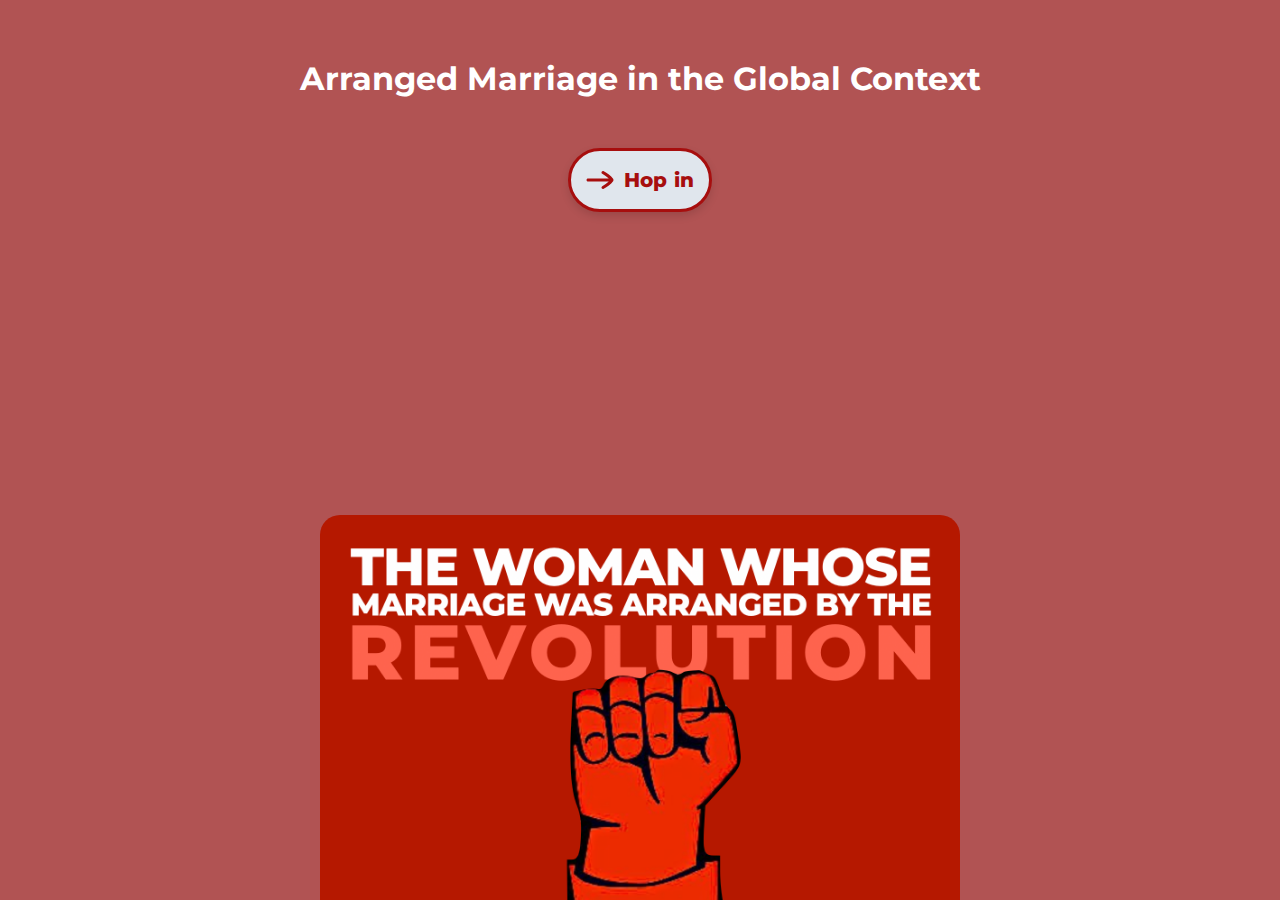
<file: index.html>
<!DOCTYPE html>
<html>
    <head>
        <link rel = "stylesheet" href="styles.css">
        <style>
            #cover {
                position: fixed;
                left: 50%;
                transform: translateX(-50%);
                width: 50%;
                border-top-right-radius: 20px;
                border-top-left-radius: 20px;
                bottom: 0;
                user-select: none;
                -webkit-user-drag: none;
            }
            body {
                padding: 20px
            }
        </style>
    </head>
    <body>
        <br>
        <h1>Arranged Marriage in the Global Context</h1>
        <br>
        <a href="map.html"><button style="padding-right: 15px"><svg fill-rule="evenodd" clip-rule="evenodd" stroke-linejoin="round" stroke-miterlimit="1.414" xmlns="http://www.w3.org/2000/svg" aria-label="enter" viewBox="0 0 32 32" preserveAspectRatio="xMidYMid meet" fill="currentColor" width="48" height="48" title="enter"><g><path d="M18.496,10.132c-0.479,-0.274 -1.09,-0.108 -1.364,0.372c-0.274,0.479 -0.108,1.09 0.372,1.364c1.554,0.886 3.031,1.929 4.357,3.132l-13.861,0c-0.552,0 -1,0.448 -1,1c0,0.552 0.448,1 1,1l13.861,0c-1.326,1.203 -2.803,2.246 -4.357,3.132c-0.48,0.274 -0.646,0.885 -0.372,1.364c0.274,0.48 0.885,0.646 1.364,0.372c2.16,-1.237 4.859,-2.886 6.237,-5.061c0.076,-0.12 0.267,-0.431 0.267,-0.807c0,-0.376 -0.191,-0.687 -0.267,-0.807c-1.403,-2.215 -4.021,-3.792 -6.237,-5.061Z"></path></g></svg>Hop in</button></a>
        <br><br><br>
        <img src="cover.png" id="cover">
    </body>
</html>
</file>
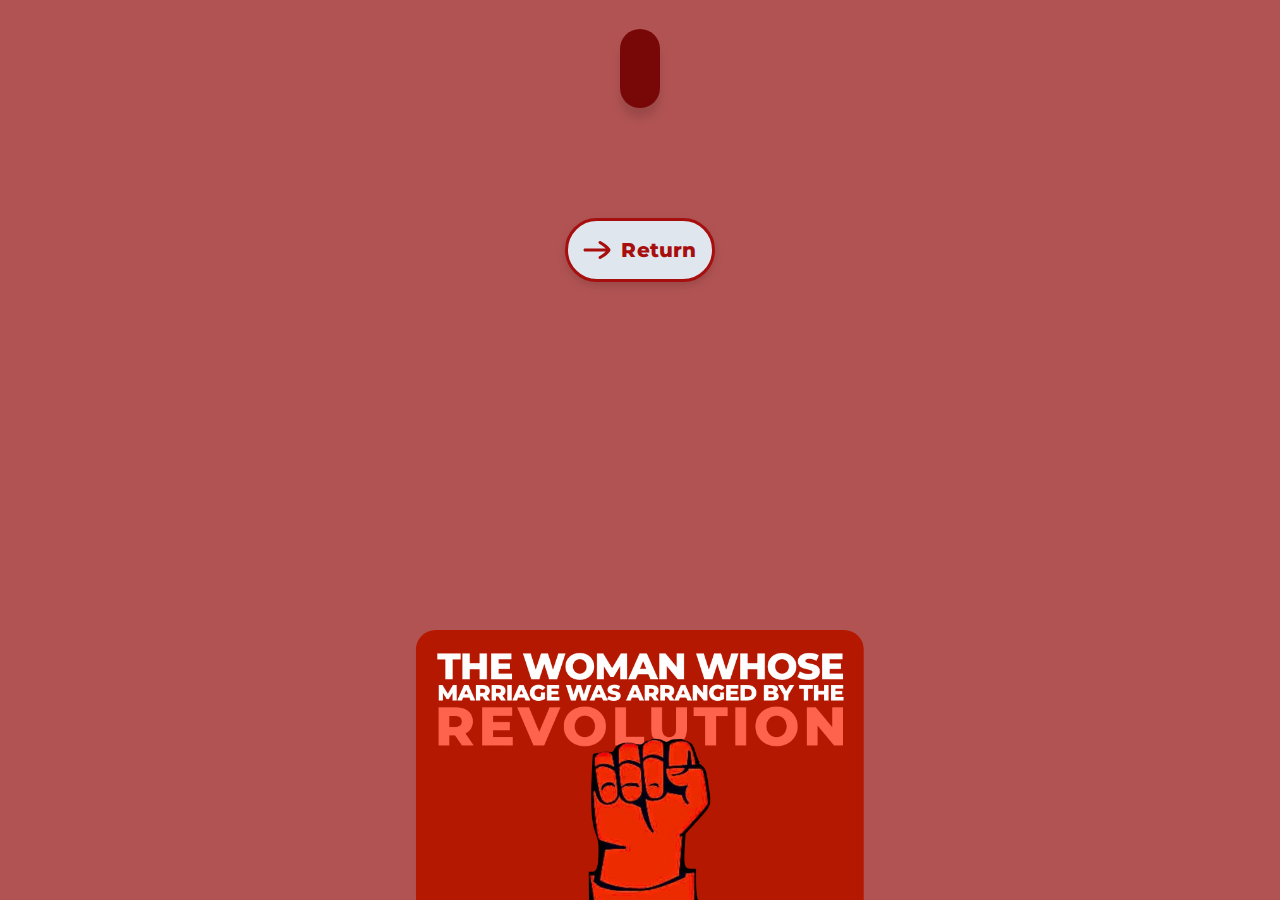
<file: country.html>
<!DOCTYPE html>
<html>
    <head>
        <link rel = "stylesheet" href="styles.css">
        <style>
            span {
                background-color: rgb(120, 8, 8);
                padding: 20px;
                border-radius: 30px;
                box-shadow: 0 10px 8px rgba(0, 0, 0, 0.125);
            }
            h3 {
                margin: 20px;
                padding: 20px;
            }
            #cover {
                position: fixed;
                left: 50%;
                transform: translateX(-50%);
                height: 30%;
                border-top-right-radius: 20px;
                border-top-left-radius: 20px;
                bottom: 0;
                user-select: none;
                -webkit-user-drag: none;
            }
        </style>
    </head>
    <body>
        <br>
        <h1><span id="country"></span></h1>
        <br>
        <h3 id="desc"></h3>
        <a href="map.html"><button style="padding-right: 15px"><svg fill-rule="evenodd" clip-rule="evenodd" stroke-linejoin="round" stroke-miterlimit="1.414" xmlns="http://www.w3.org/2000/svg" aria-label="enter" viewBox="0 0 32 32" preserveAspectRatio="xMidYMid meet" fill="currentColor" width="48" height="48" title="enter"><g><path d="M18.496,10.132c-0.479,-0.274 -1.09,-0.108 -1.364,0.372c-0.274,0.479 -0.108,1.09 0.372,1.364c1.554,0.886 3.031,1.929 4.357,3.132l-13.861,0c-0.552,0 -1,0.448 -1,1c0,0.552 0.448,1 1,1l13.861,0c-1.326,1.203 -2.803,2.246 -4.357,3.132c-0.48,0.274 -0.646,0.885 -0.372,1.364c0.274,0.48 0.885,0.646 1.364,0.372c2.16,-1.237 4.859,-2.886 6.237,-5.061c0.076,-0.12 0.267,-0.431 0.267,-0.807c0,-0.376 -0.191,-0.687 -0.267,-0.807c-1.403,-2.215 -4.021,-3.792 -6.237,-5.061Z"></path></g></svg>Return</button></a>
        <br><img src="cover.png" id="cover">
    </body>
    <script>
        var country = localStorage.getItem("country");
        document.getElementById("country").innerText = country;

        if (country == "India") {
            document.getElementById("desc").innerText = "Arranged marriage here has been a cultural tradition for thousands of years. Women were often married off while they were still children. Parental-controlled arranged marriage were originally developed to avoid interfaith and intercaste marriages. Though the popularity of arranged marriages in India has decreased, the majority of Indians still have arranged marriages."
        }
        else if (country == "Japan") {
            document.getElementById("desc").innerText = "Arranged marriages, here called omiai, involve matchmaking meetings between men and women. These matches are now made by companies and businesses focused on matchmaking, but the percentage of people in Japan still having arranged marriage is decreasing."
        }
        else if (country == "Iran") {
            document.getElementById("desc").innerText = "Here, arranged marriages are set up by the groom’s side of the family. To modernize, the Iranian government approved a “dating” app to help arrange marriages, keeping Iranian culture and values as a priority.";
        }
        else if (country == "Iraq") {
            document.getElementById("desc").innerText = "Since gender inequality is still pervasive in Iraq, arranged marriages tend to be oppressive. Many women are still married off as children and these relationships can frequently be abusive because of their forced nature.";
        }
        else if (country == "Indonesia") {
            document.getElementById("desc").innerText = "Arranged marriages are very common in rural areas of Indonesia. Though child marriages used to be quite common, the Marriage Act was recently revised so that women cannot be married under the age of 19. Economics is the primary motivation for arranged marriages here.";
        }
        else if (country == "Niger") {
            document.getElementById("desc").innerText = "In Niger, 76% of women are married before the age of 18, the highest percentage worldwide. Girls are often rushed into marriage to boost a family’s economic status, as the families of the girl are paid a bride-price for getting their daughter married.";
        }
        else if (country == "Dominican Republic") {
            document.getElementById("desc").innerText = "While arranged marriage isn’t as prevalent in the same fashion as Asia, child marriage is still a tremendous problem. 37% of women get married before turning 18, and 12% of women get married before turning 15.";
        }
        else if (country == "Brazil") {
            document.getElementById("desc").innerText = "Here, child marriage is a pervasive issue as well. Around 26% of children in Brazil are married as a child, leading to incredible incapacitation of women’s rights even as children. Organizations such as UNICEF are working to decrease these percentages.";
        }
        else if (country == "Ethiopia") {
            document.getElementById("desc").innerText = "The child/arranged marriage situation can be incredibly dangerous in parts of eastern Ethiopia. Telefa is the practice of kidnapping and raping teenage girls until they’re impregnated, at which point the pregnancy is used as a reason to force the teenage girls into marriage. Although this practice was outlawed 40 years ago, it’s still practiced in some regions of eastern Ethiopia. 17.3 million girls in Ethiopia were married off as children.";
        }
        else if (country == "Kenya") {
            document.getElementById("desc").innerText = "Droughts in Kenya have left many families impoverished, leading to increased child marriage. However, husbands in these situations are often abusive to the point where child marriage is essentially a modern form of slavery. ";
        }
        else if (country == "Madagascar") {
            document.getElementById("desc").innerText = "A traditional practice in Southern Madagascar is promising women to older men, often even before their birth. Though this tradition is illegal now, many families still practice it as it is a part of their culture.";
        }
        else if (country == "Honduras") {
            document.getElementById("desc").innerText = "Although the legal age of marriage in Honduras is 18, 34% of women are married as a child. The government instated the National Action Plan to End Violence Against Children in 2021 to minimize child marriage.";
        }
    </script>
</html>
</file>
<file: styles.css>
@import url("https://fonts.googleapis.com/css2?family=Montserrat:wght@100..800");
@import url("https://fonts.googleapis.com/css2?family=Material+Symbols+Outlined:opsz,wght,FILL,GRAD@20..48,600,0..1,-50..200&icon_names=check,chevron_left,directions_walk,pin_drop,search");

h1 {
    font-family: Rockwell, Montserrat;
    text-align: center;
    color: white
}
h1.sub {
    font-weight: 100;
}
h3 {
    font-family: Montserrat;
    color: rgb(224, 244, 251)
}
h5 {
    font-family: Rockwell, Montserrat;
    color: white;
    span {
        background-color: rgb(19, 11, 176);
        padding: 10px;
        border-radius: 360px;
    }
}
#coords {
    color: white;
    font-family: Montserrat;
    text-align: center;
    padding: 20px;
}
body {
    background-color: rgb(177, 83, 83);
    margin: 0;
    text-align: center;
    padding: 10px;
}
#logo {
    display: block;
    margin: 0 auto;
    width: 80px;
    -webkit-user-drag: none;
    user-select: none;
    -webkit-user-select: none;
    padding: 0;
}
#header {
    background-color: rgb(194, 215, 234);
    padding: 20px;
    color: rgb(66, 66, 143);
    position: fixed;
    height: 100px;
    top: 0;
    left: 0;
    right: 0;
    z-index: 1000;
}
#space {
    height: 115px;
}

.searchbar {
    background-color: white;
    padding: 15px;
    border-radius: 20px;
    font-weight: 700;
    font-family: system-ui, -apple-system, Montserrat, sans-serif;
    box-shadow: 0 10px 6px -1px rgba(0, 0, 0, 0.1);
}
.iconLarge {
    background-color: rgb(49, 43, 39);
    padding: 6px;
    border-radius: 360px;
    vertical-align: middle;
    font-size: 30px !important;
    color: rgb(244, 244, 247);
    user-select: none;
    -webkit-user-select: none;
    cursor: pointer;
}
.iconLarge2 {
    background-color: rgb(72, 34, 8);
    padding: 6px;
    margin: 5px;
    border-radius: 360px;
    vertical-align: middle;
    font-size: 30px !important;
    color: rgb(244, 244, 247);
    user-select: none;
    -webkit-user-select: none;
    cursor: pointer;
}
.iconLarge2-label {
    background-color: rgb(72, 34, 8);
    padding: 6px;
    margin: 5px;
    border-radius: 360px;
    vertical-align: middle;
    font-size: 30px !important;
    color: rgb(244, 244, 247);
    user-select: none;
    -webkit-user-select: none;
    box-shadow: 0 10px 4px -1px rgba(0, 0, 0, 0.1);
}
button {
    cursor: pointer;
    font-family: Montserrat, Cochin, system-ui, -apple-system, BlinkMacSystemFont, 'Segoe UI', Roboto, Oxygen, Ubuntu, Cantarell, 'Open Sans', 'Helvetica Neue', sans-serif !important;
    font-family: inherit;
    border-radius: 99999px;
    vertical-align: center;
    font-weight: 700;
    display: inline-flex;
    align-items: center;
    justify-content: center;
    box-shadow: 0 4px 8px rgba(0, 0, 0, 0.125);
    letter-spacing: 0.009em;
    -webkit-tap-highlight-color: transparent;
    transition: transform 0.125s ease-in-out, box-shadow 0.125s ease-in-out;
    box-sizing: border-box;
    margin-top: 10px;
    min-width: 0;
    -webkit-appearance: none;
    -moz-appearance: none;
    appearance: none;
    text-align: center;
    line-height: inherit;
    text-decoration: none;
    padding: 16px 16px 16px 16px;
    background-color: #e0e6ed;
    font-size:20px;
    color: #a70e0e;
    border: 3px solid currentcolor;
    padding: 5px 5px 5px 5px;
    font-weight: 800;
}
button:focus,
button:hover {
    box-shadow: 0 1px 2px rgba(0, 0, 0, 0.0625),0 8px 12px rgba(0, 0, 0, 0.125);;
    transform: scale(1.0625);
}
</file>
